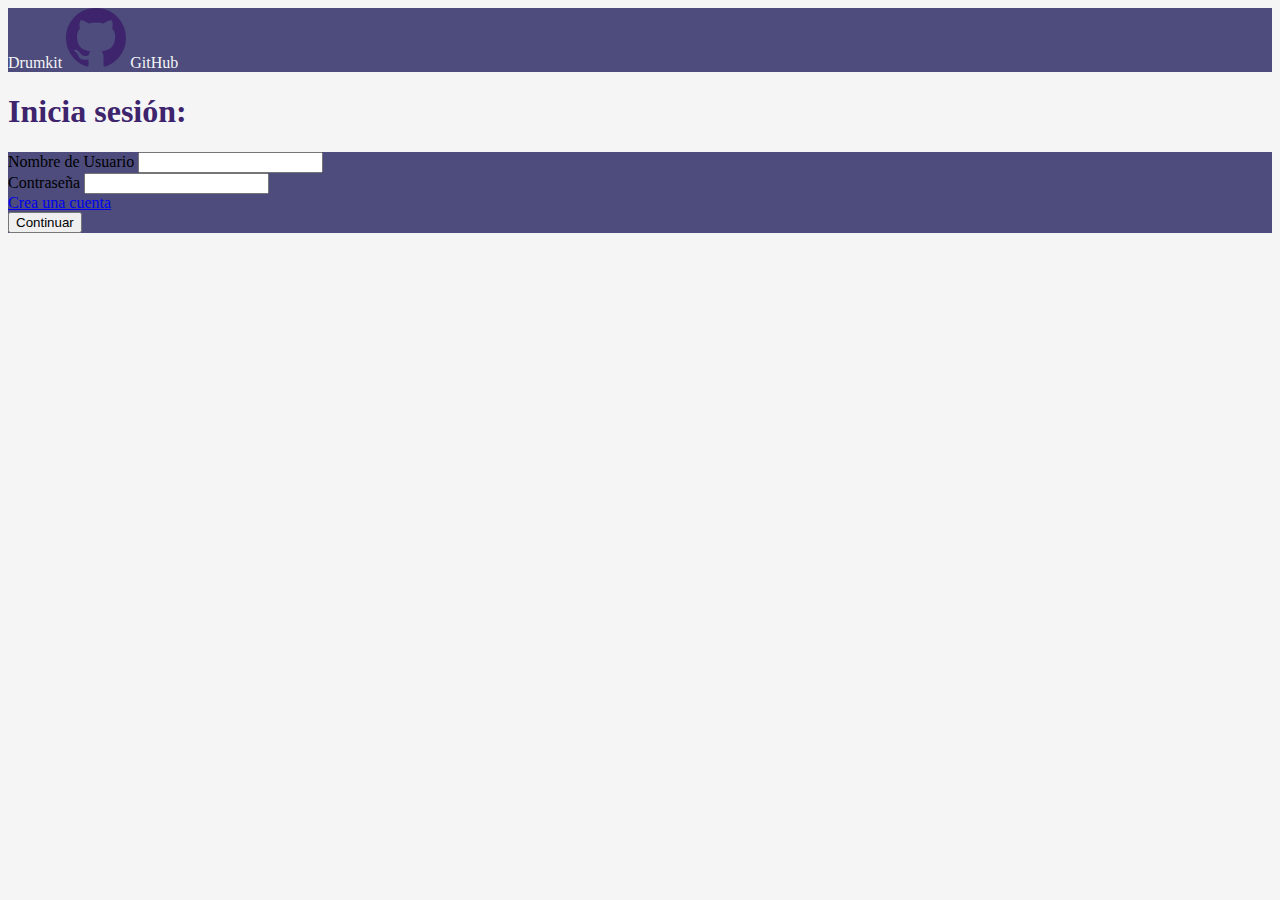
<file: index.html>
<!DOCTYPE html>
<html>
    <head>
        <meta charset="utf-8">
        <meta http-equiv="X-UA-Compatible" content="IE=edge">
        <title>Drum Kit - GitHub</title>
        <meta name="description" content="">
        <meta name="viewport" content="width=device-width, initial-scale=1">
        <link href="https://cdn.jsdelivr.net/npm/bootstrap@5.3.2/dist/css/bootstrap.min.css" rel="stylesheet" integrity="sha384-T3c6CoIi6uLrA9TneNEoa7RxnatzjcDSCmG1MXxSR1GAsXEV/Dwwykc2MPK8M2HN" crossorigin="anonymous">
        <link rel="stylesheet" href="./css/styles.css">
    </head>
    <body id="bootstrap-override" class="bg-color">
        <section id="navbar" class="pb-1 bg-color3 mb-4">
            <header class="py-3 mb-4 bg-color2">
                <div class="container d-flex flex-wrap justify-content-between color4 align-items-center">
                    <span class="h3 font-acme">Drumkit</span>
                    <svg xmlns="http://www.w3.org/2000/svg" width="60" height="60" fill="currentColor" class="bi bi-github mr-4 color3" viewBox="0 0 16 16">
                        <path d="M8 0C3.58 0 0 3.58 0 8c0 3.54 2.29 6.53 5.47 7.59.4.07.55-.17.55-.38 0-.19-.01-.82-.01-1.49-2.01.37-2.53-.49-2.69-.94-.09-.23-.48-.94-.82-1.13-.28-.15-.68-.52-.01-.53.63-.01 1.08.58 1.23.82.72 1.21 1.87.87 2.33.66.07-.52.28-.87.51-1.07-1.78-.2-3.64-.89-3.64-3.95 0-.87.31-1.59.82-2.15-.08-.2-.36-1.02.08-2.12 0 0 .67-.21 2.2.82.64-.18 1.32-.27 2-.27.68 0 1.36.09 2 .27 1.53-1.04 2.2-.82 2.2-.82.44 1.1.16 1.92.08 2.12.51.56.82 1.27.82 2.15 0 3.07-1.87 3.75-3.65 3.95.29.25.54.73.54 1.48 0 1.07-.01 1.93-.01 2.2 0 .21.15.46.55.38A8.012 8.012 0 0 0 16 8c0-4.42-3.58-8-8-8"/>
                    </svg>
                    <span class="h3 font-acme pl-5 ml-5">GitHub</span>
                </div>
            </header>
        </section>
        <section id="form" class="py-5">
          <h1 class="text-center font-acme display-4 fw-bold color3">Inicia sesión:</h1>
            <div class="container col-10 p-5 mt-5 rounded-5 bg-color2 text-white">
                <form action="./login.php" method="post" class="row">
                    <div class="col-12 col-md-6 p-3 mb-3">
                      <label for="user" class="form-label">Nombre de Usuario</label>
                      <input type="text" name="user" id="user" class="form-control">
                    </div>
                    <div class="col-12 col-md-6 p-3 mb-3">
                      <label for="pswd" class="form-label">Contraseña</label>
                      <input type="password" name="pswd" id="pswd" class="form-control">
                    </div>
                    <a href="./signup.html" class="link-light text-decoration-none text-center">Crea una cuenta</a>
                    <div class="mt-3 text-center">
                      <button name="submit" type="submit" class="btn btn-lg btn-light">Continuar</button>
                    </div>
                </form>
            </div>
        </section>
        <script src="https://cdn.jsdelivr.net/npm/bootstrap@5.3.2/dist/js/bootstrap.bundle.min.js" integrity="sha384-C6RzsynM9kWDrMNeT87bh95OGNyZPhcTNXj1NW7RuBCsyN/o0jlpcV8Qyq46cDfL" crossorigin="anonymous"></script>
    </body>
</html>
</file>
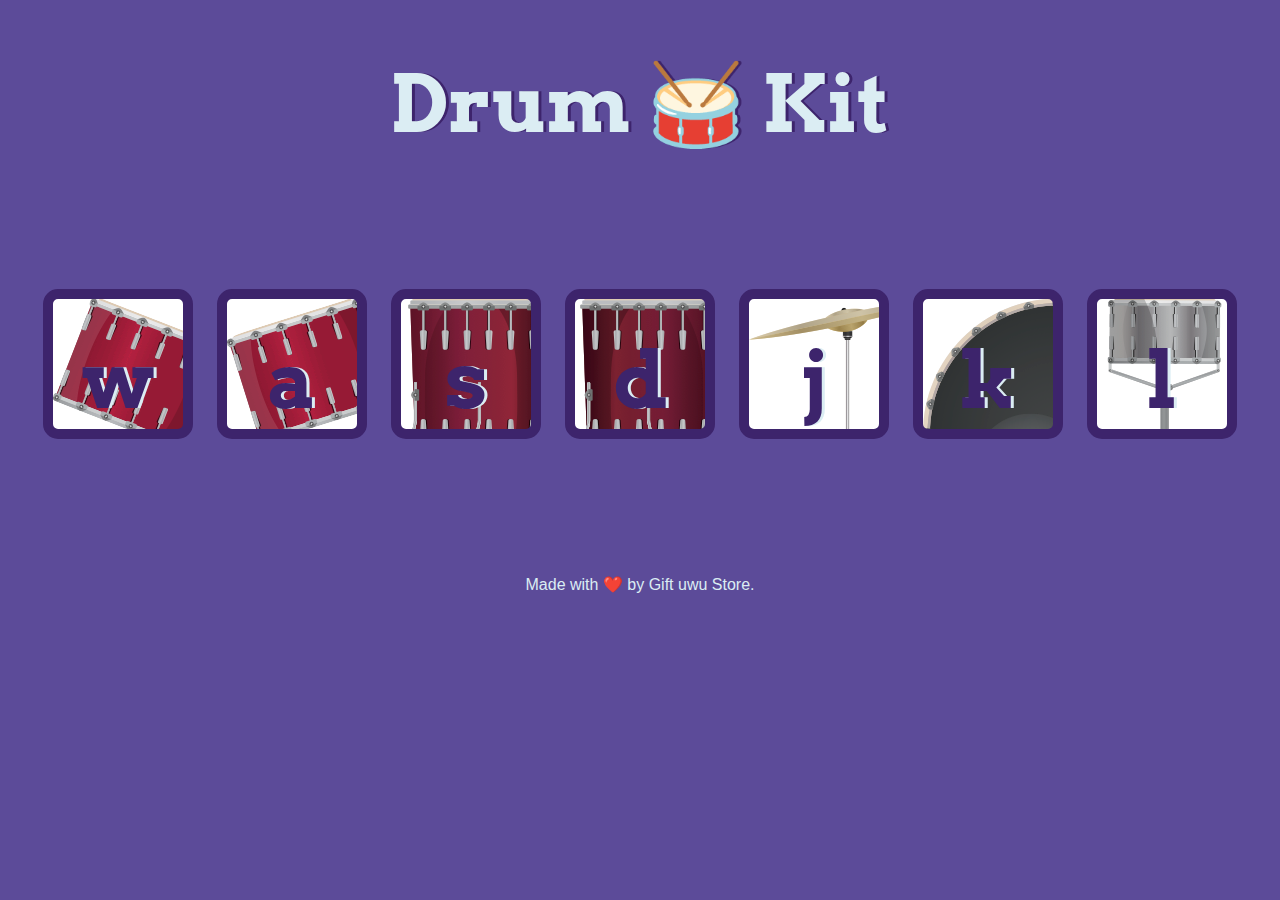
<file: drumkit.html>
<!DOCTYPE html>
<html lang="en" dir="ltr">
<head>
  <meta charset="utf-8">
  <title>Drum Kit</title>
  <link rel="stylesheet" href="./css/drumkit.css">
  <link href="https://fonts.googleapis.com/css?family=Arvo" rel="stylesheet">
</head>
<body>
  <h1 id="title">Drum 🥁 Kit</h1>
  <div class="set">
    <button class="w drum">w</button>
    <button class="a drum">a</button>
    <button class="s drum">s</button>
    <button class="d drum">d</button>
    <button class="j drum">j</button>
    <button class="k drum">k</button>
    <button class="l drum">l</button>
  </div>
  <script src="drumkit.js" charset="utf-8"></script>
</body>
<footer>
  Made with ❤️ by Gift uwu Store.
</footer>
</html>
</file>
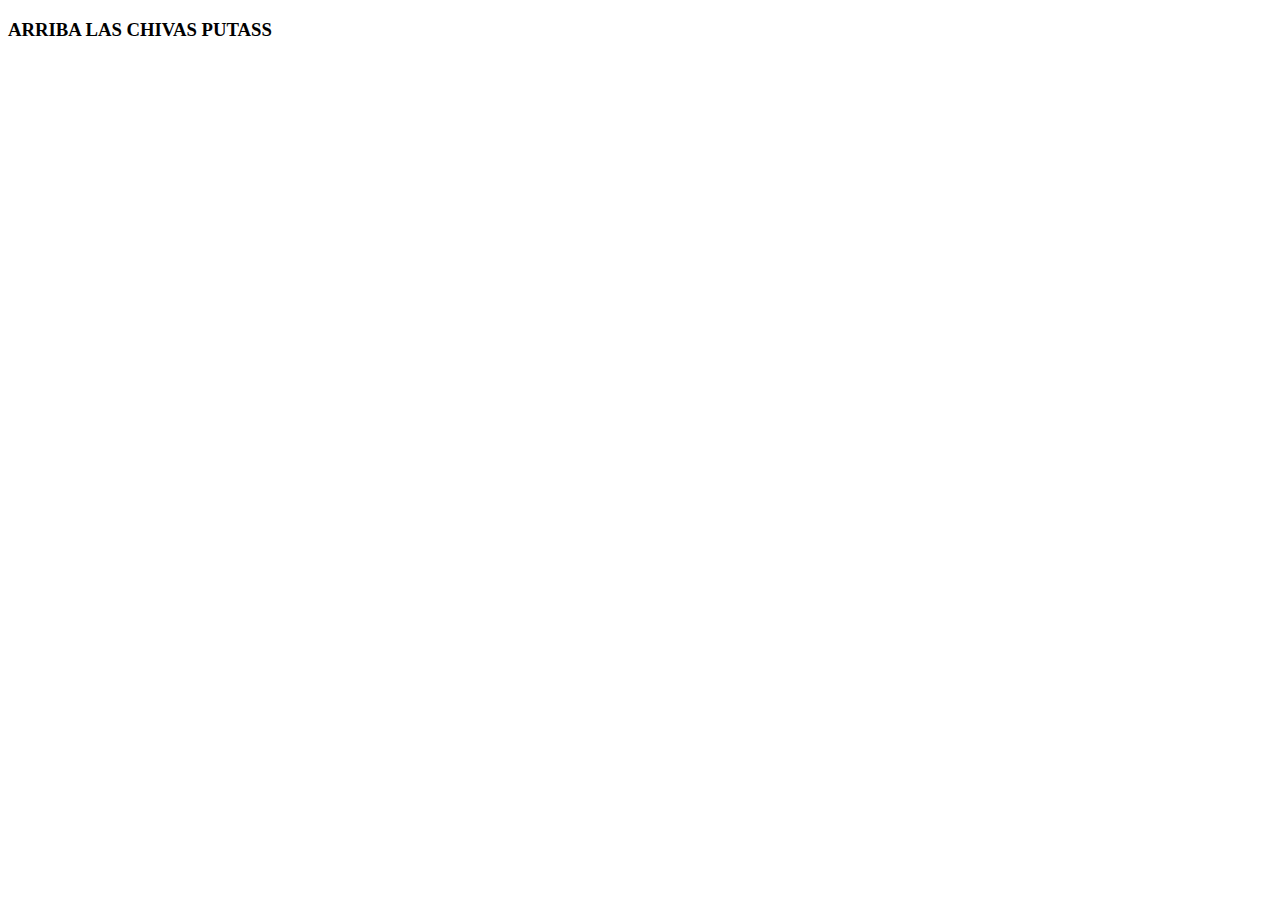
<file: noe.html>
<!DOCTYPE html>
<html lang="en">
<head>
    <meta charset="UTF-8">
    <meta name="viewport" content="width=device-width, initial-scale=1.0">
    <title>Document</title>
</head>
<body>
    <h3>ARRIBA LAS CHIVAS PUTASS
    </h3>
</body>
</html>
</file>
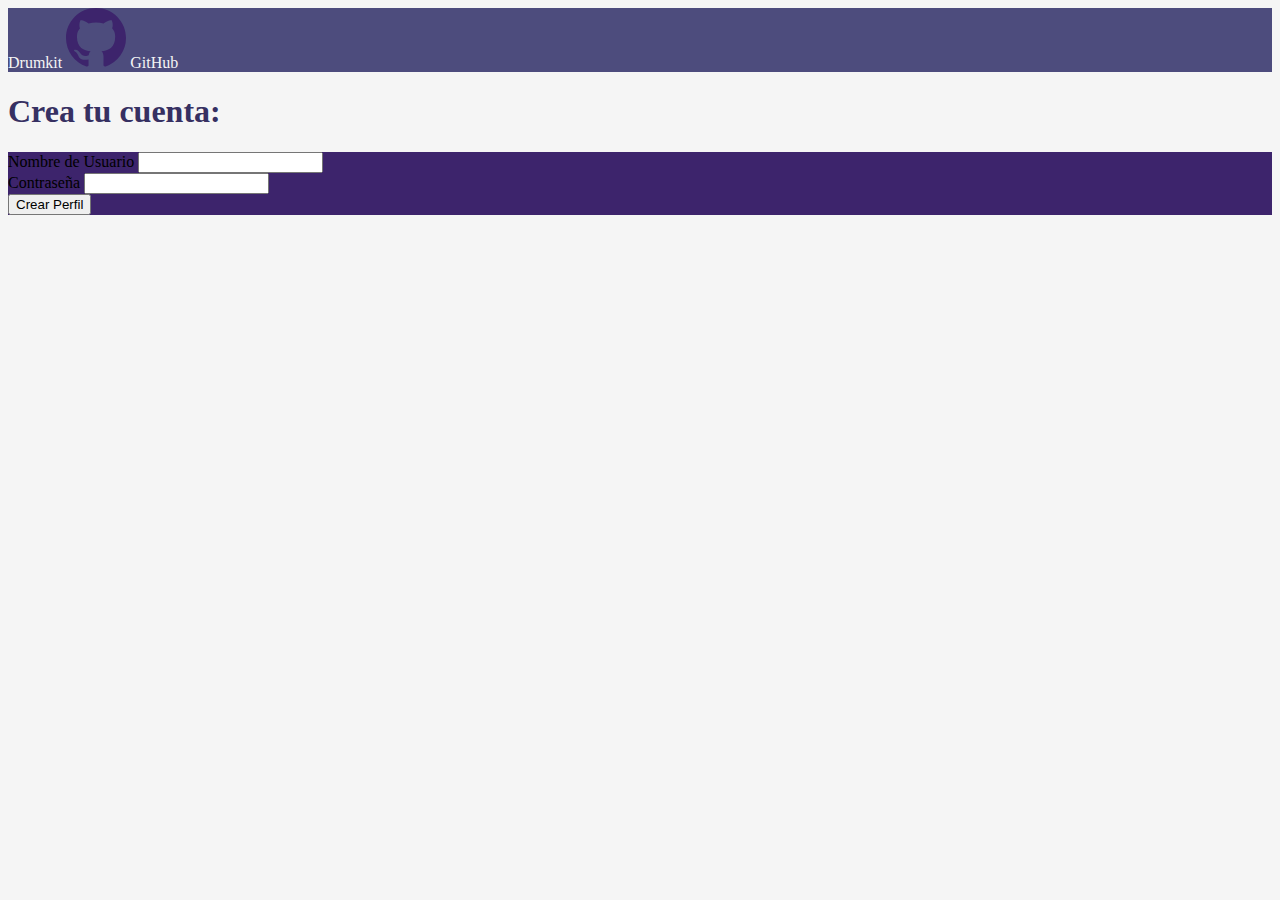
<file: signup.html>
<!DOCTYPE html>
<html>
    <head>
        <meta charset="utf-8">
        <meta http-equiv="X-UA-Compatible" content="IE=edge">
        <title>Ataque XSS - Crear cuenta</title>
        <meta name="description" content="">
        <meta name="viewport" content="width=device-width, initial-scale=1">
        <link href="https://cdn.jsdelivr.net/npm/bootstrap@5.3.2/dist/css/bootstrap.min.css" rel="stylesheet" integrity="sha384-T3c6CoIi6uLrA9TneNEoa7RxnatzjcDSCmG1MXxSR1GAsXEV/Dwwykc2MPK8M2HN" crossorigin="anonymous">
        <link rel="stylesheet" href="./css/styles.css">
    </head>
    <body id="bootstrap-override" class="bg-color">
        <section id="navbar" class="pb-1 bg-color3 mb-4">
            <header class="py-3 mb-4 bg-color2">
                <div class="container d-flex flex-wrap justify-content-between color4 align-items-center">
                    <span class="h3 font-acme">Drumkit</span>
                    <svg xmlns="http://www.w3.org/2000/svg" width="60" height="60" fill="currentColor" class="bi bi-github mr-4 color3" viewBox="0 0 16 16">
                        <path d="M8 0C3.58 0 0 3.58 0 8c0 3.54 2.29 6.53 5.47 7.59.4.07.55-.17.55-.38 0-.19-.01-.82-.01-1.49-2.01.37-2.53-.49-2.69-.94-.09-.23-.48-.94-.82-1.13-.28-.15-.68-.52-.01-.53.63-.01 1.08.58 1.23.82.72 1.21 1.87.87 2.33.66.07-.52.28-.87.51-1.07-1.78-.2-3.64-.89-3.64-3.95 0-.87.31-1.59.82-2.15-.08-.2-.36-1.02.08-2.12 0 0 .67-.21 2.2.82.64-.18 1.32-.27 2-.27.68 0 1.36.09 2 .27 1.53-1.04 2.2-.82 2.2-.82.44 1.1.16 1.92.08 2.12.51.56.82 1.27.82 2.15 0 3.07-1.87 3.75-3.65 3.95.29.25.54.73.54 1.48 0 1.07-.01 1.93-.01 2.2 0 .21.15.46.55.38A8.012 8.012 0 0 0 16 8c0-4.42-3.58-8-8-8"/>
                    </svg>
                    <span class="h3 font-acme pl-5 ml-5">GitHub</span>
                </div>
            </header>
        </section>
        <section id="form" class="py-5">
          <h1 class="text-center font-acme display-4 fw-bold color1">Crea tu cuenta:</h1>
            <div class="container col-10 p-5 mt-5 rounded-5 bg-color3">
                <form action="./signup.php" method="post" class="row" enctype="multipart/form-data">
                    <div class="col-12 col-md-6 p-3 mb-3">
                      <label for="user" class="form-label">Nombre de Usuario</label>
                      <input type="text" name="user" id="user" class="form-control">
                    </div>
                    <div class="col-12 col-md-6 p-3 mb-3">
                      <label for="pswd" class="form-label">Contraseña</label>
                      <input type="password" name="pswd" id="pswd" class="form-control">
                    </div>
                    <div class="mt-3 text-center">
                      <button name="submit" type="submit" class="btn btn-lg btn-light">Crear Perfil</button>
                    </div>
                </form>
            </div>
        </section>
        <script src="https://cdn.jsdelivr.net/npm/bootstrap@5.3.2/dist/js/bootstrap.bundle.min.js" integrity="sha384-C6RzsynM9kWDrMNeT87bh95OGNyZPhcTNXj1NW7RuBCsyN/o0jlpcV8Qyq46cDfL" crossorigin="anonymous"></script>
    </body>
</html>
</file>
<file: css/drumkit.css>
body {
  text-align: center;
  background-color: #5C4B99;
}

h1 {
  font-size: 5rem;
  color: #DBEDF3;
  font-family: "Arvo", cursive;
  text-shadow: 3px 0 #3D246C;

}

footer {
  color: #DBEDF3;
  font-family: sans-serif;
}

.w {
  background-image: url("../images/tom1.png");
}

.a {
  background-image: url("../images/tom2.png");
}

.s {
  background-image: url("../images/tom3.png");
}

.d {
  background-image: url("../images/tom4.png");
}

.j {
  background-image: url("../images/crash.png");
}

.k {
  background-image: url("../images/kick.png");
}

.l {
  background-image: url("../images/snare.png");
}

.set {
  margin: 10% auto;
}

.game-over {
  background-color: red;
  opacity: 0.8;
}

.pressed {
  box-shadow: 0 3px 4px 0 #DBEDF3;
  opacity: 0.5;
}

.red {
  color: red;
}

.drum {
  outline: none;
  border: 10px solid #3D246C;
  font-size: 5rem;
  font-family: 'Arvo', cursive;
  line-height: 2;
  font-weight: 900;
  color: #3D246C;
  text-shadow: 3px 0 #DBEDF3;
  border-radius: 15px;
  display: inline-block;
  width: 150px;
  height: 150px;
  text-align: center;
  margin: 10px;
  background-color: white;
}
</file>
<file: css/styles.css>
#bootstrap-override.bg-color{
    background-color: #F5F5F5;
}

#bootstrap-override .bg-color1{
    background-color: #363062;
}

#bootstrap-override .bg-color2{
    background-color: #4D4C7D;
}

#bootstrap-override .bg-color3{
    background-color: #3D246C;
}

#bootstrap-override .bg-color4{
    background-color: #F5F5F5;
}

#bootstrap-override .color1{
    color: #363062;
}

#bootstrap-override .color2{
    color: #4D4C7D;
}

#bootstrap-override .color3{
    color: #3D246C;
}

#bootstrap-override .color4{
    color: #F5F5F5;
}
</file>
